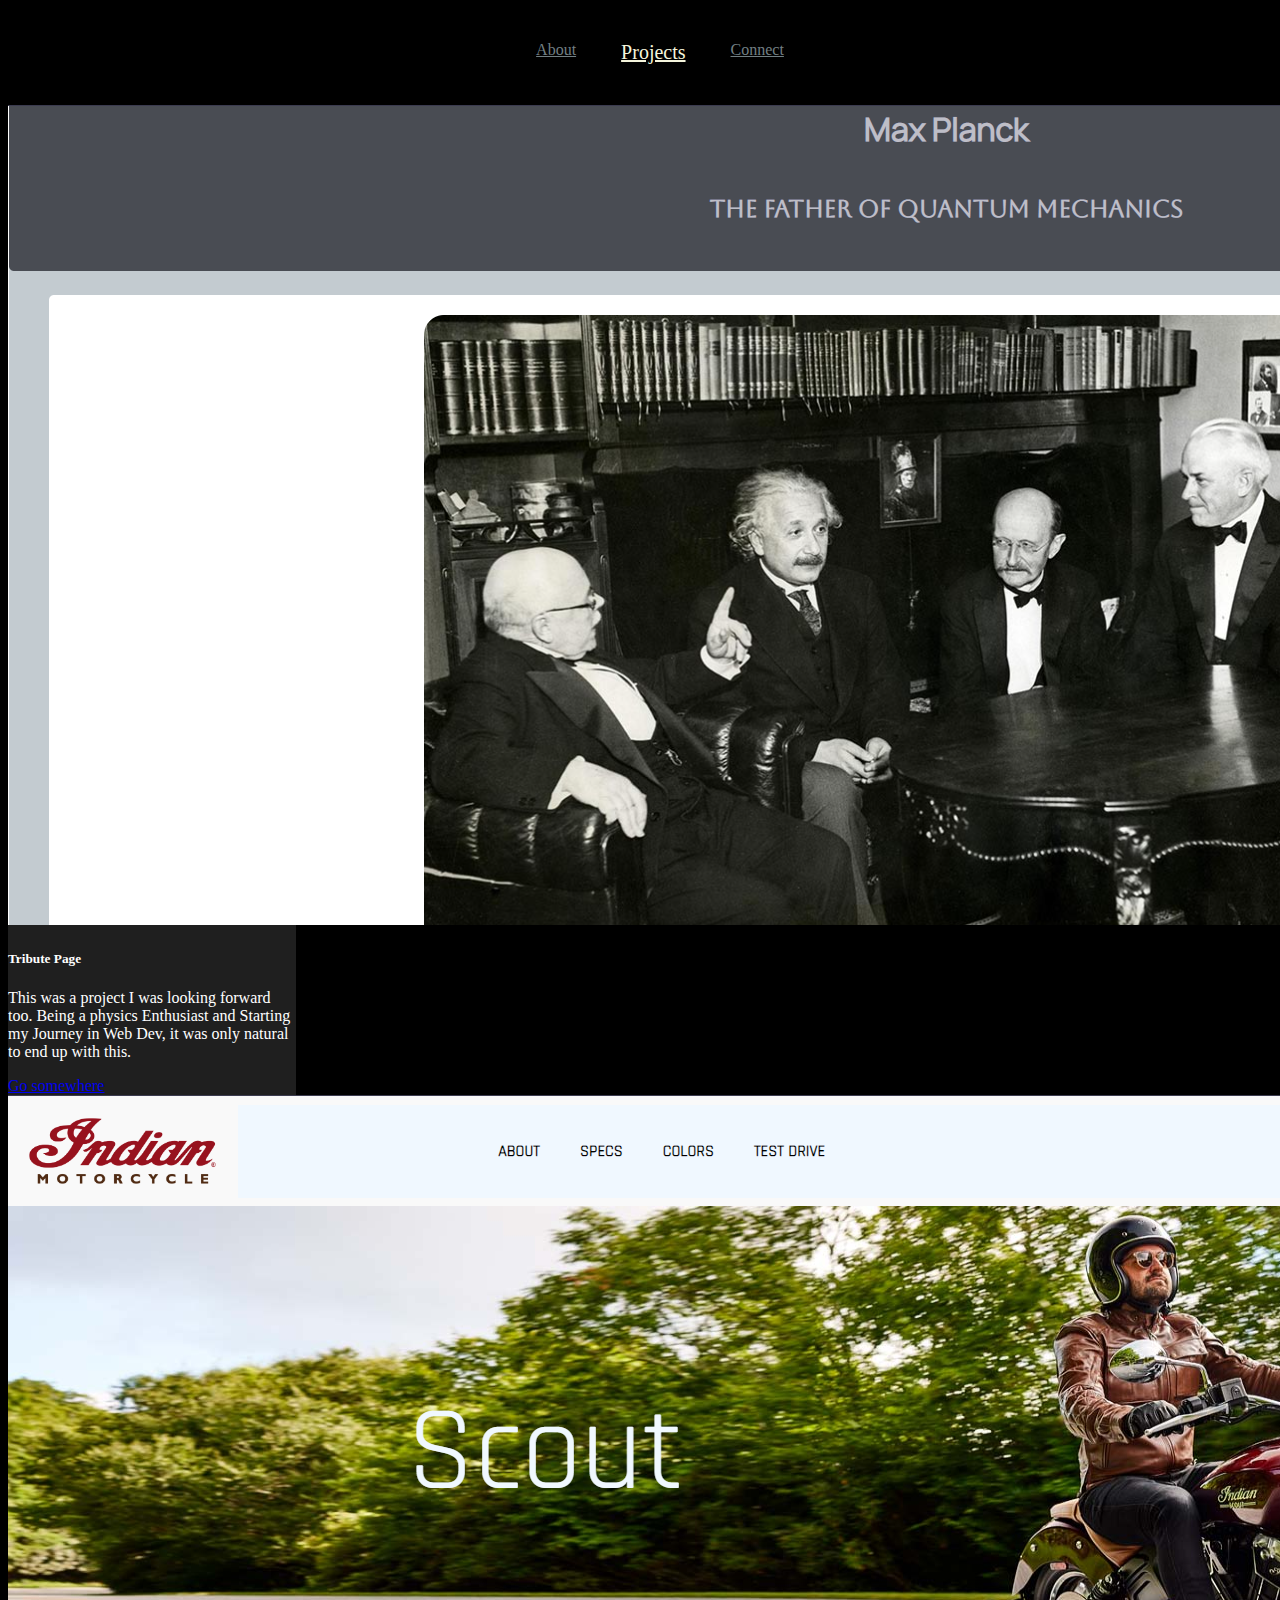
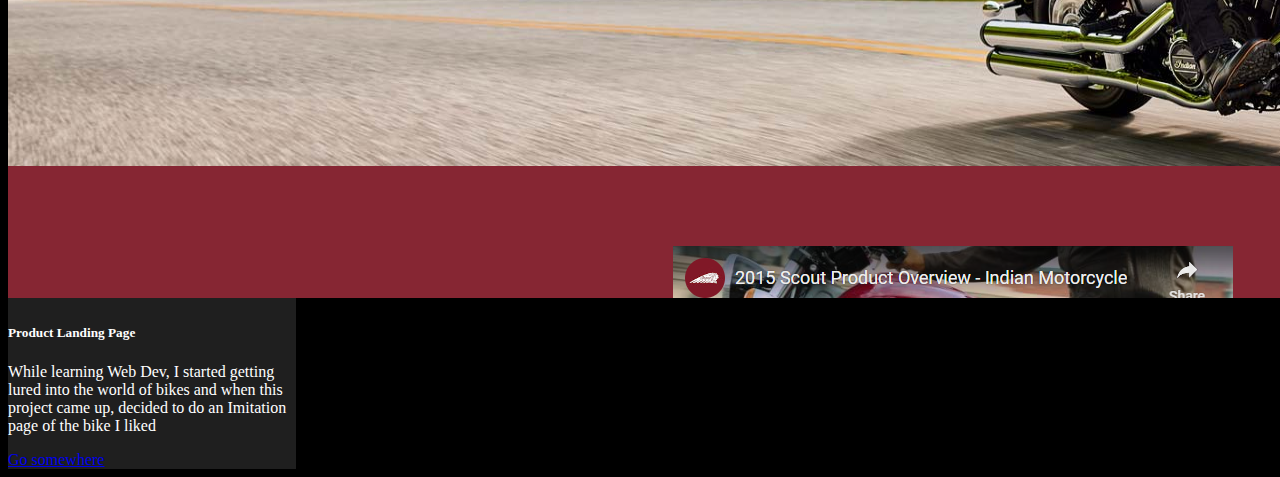
<file: index.html>
<!doctype html>
<html lang="en">

<head>
  <meta charset="utf-8">
  <meta name="viewport" content="width=device-width, initial-scale=1">
  <title>Bootstrap demo</title>
  <link href="https://cdn.jsdelivr.net/npm/bootstrap@5.2.3/dist/css/bootstrap.min.css" rel="stylesheet"
    integrity="sha384-rbsA2VBKQhggwzxH7pPCaAqO46MgnOM80zW1RWuH61DGLwZJEdK2Kadq2F9CUG65" crossorigin="anonymous">
  <link rel="stylesheet" href="/styles.css">
</head>

<body>
  <div class="container">
    <ul class="nav-list">
      <li class="nav-items"><a href="/about.html" class="nav-link navbar-brand">About</a></li>
      <li class="nav-items nav-items-active"><a href="/index.html" class="nav-link navbar-brand active-link">Projects</a></li>
      <li class="nav-items"><a href="/contact.html" class="nav-link navbar-brand">Connect</a></li>
    </ul>
  </div>
  <div class="card-container">
    <div class="card project-card" style="width: 18rem;">
      <img src="Max-planck.png" class="card-img-top" alt="...">
      <div class="card-body">
        <h5 class="card-title">Tribute Page</h5>
        <p class="card-text">This was a project I was looking forward too. Being a physics Enthusiast and Starting my Journey in Web Dev, it was only natural to end up with this.</p>
        <a href="#" class="btn btn-primary">Go somewhere</a>
      </div>
    </div>
    <div class="card  project-card" style="width: 18rem;">
      <img src="product-page-imitaion.png" class="card-img-top" alt="...">
      <div class="card-body">
        <h5 class="card-title">Product Landing Page</h5>
        <p class="card-text">While learning Web Dev, I started getting lured into the world of bikes and when this project came up, decided to do an Imitation page of the bike I liked</p>
        <a href="#" class="btn btn-primary">Go somewhere</a>
      </div>
    </div>
  </div>
  
<script src="htps://cdn.jsdelivr.net/npm/bootstrap@5.2.3/dist/js/bootstrap.bundle.min.js"
    integrity="sha384-kenU1KFdBIe4zVF0s0G1M5b4hcpxyD9F7jL+jjXkk+Q2h455rYXK/7HAuoJl+0I4"
    crossorigin="anonymous"></script>
</body>

</html>
</file>
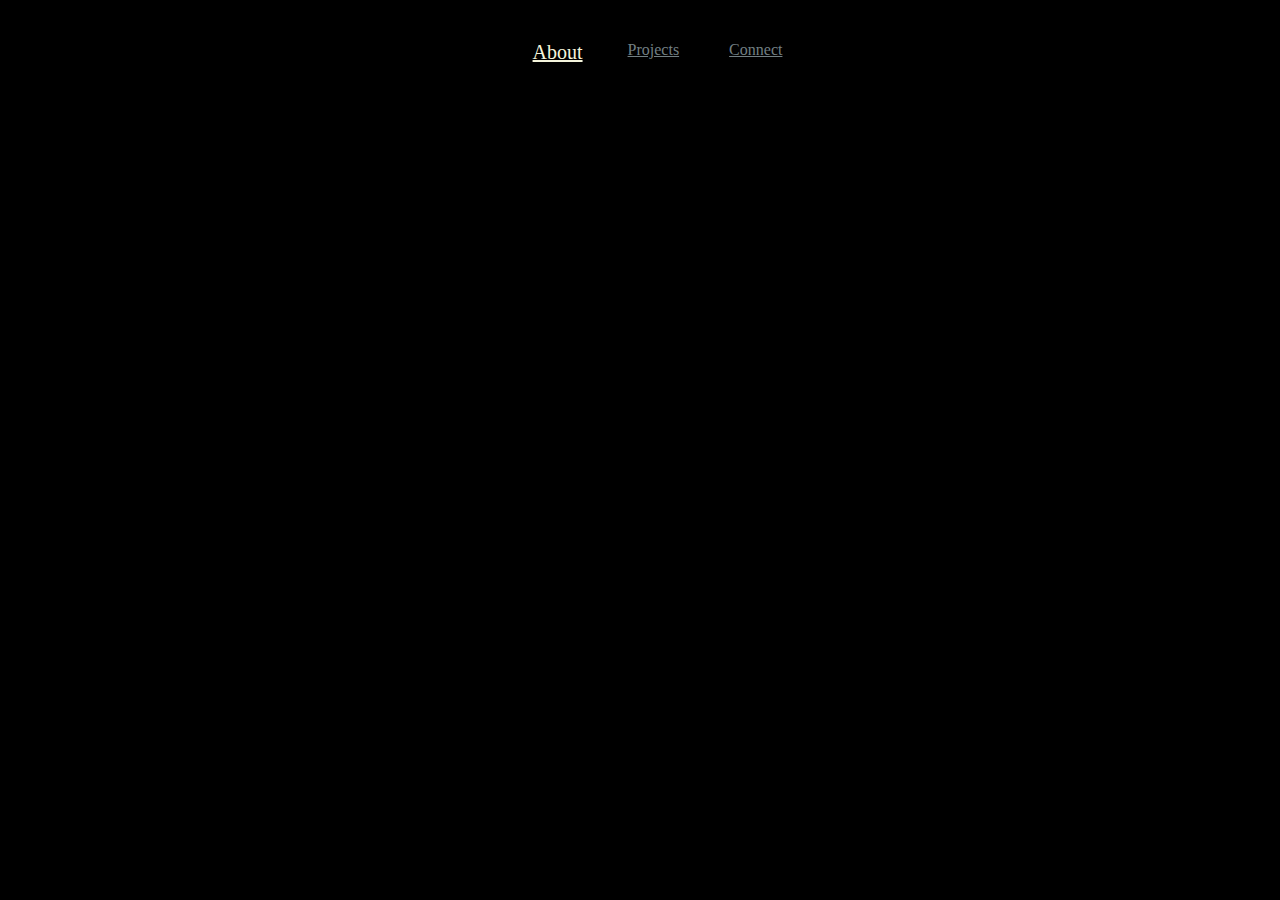
<file: about.html>
<!doctype html>
<html lang="en">

<head>
    <meta charset="utf-8">
    <meta name="viewport" content="width=device-width, initial-scale=1">
    <title>Bootstrap demo</title>
    <link href="https://cdn.jsdelivr.net/npm/bootstrap@5.2.3/dist/css/bootstrap.min.css" rel="stylesheet"
        integrity="sha384-rbsA2VBKQhggwzxH7pPCaAqO46MgnOM80zW1RWuH61DGLwZJEdK2Kadq2F9CUG65" crossorigin="anonymous">
    <link rel="stylesheet" href="/styles.css">
</head>

<body>
    <div class="container">
        <ul class="nav-list">
            <li class="nav-items nav-items-active"><a href="/about.html" class="nav-link navbar-brand active-link">About</a></li>
            <li class="nav-items"><a href="/index.html" class="nav-link navbar-brand">Projects</a></li>
            <li class="nav-items"><a href="/contact.html" class="nav-link navbar-brand">Connect</a></li>
        </ul>
    </div>
    <article class="about-me">
        <div>
            <p>Lorem ipsum dolor sit amet consectetur adipisicing elit. Porro, voluptatem accusantium nulla quos deleniti maiores repellat ab quaerat beatae expedita veritatis, in reprehenderit, quae officia nostrum accusamus dolore quod ad.</p>
        </div>
    </article>


    <script src="https://cdn.jsdelivr.net/npm/bootstrap@5.2.3/dist/js/bootstrap.bundle.min.js"
        integrity="sha384-kenU1KFdBIe4zVF0s0G1M5b4hcpxyD9F7jL+jjXkk+Q2h455rYXK/7HAuoJl+0I4"
        crossorigin="anonymous"></script>
</body>

</html>


border border-white
</file>
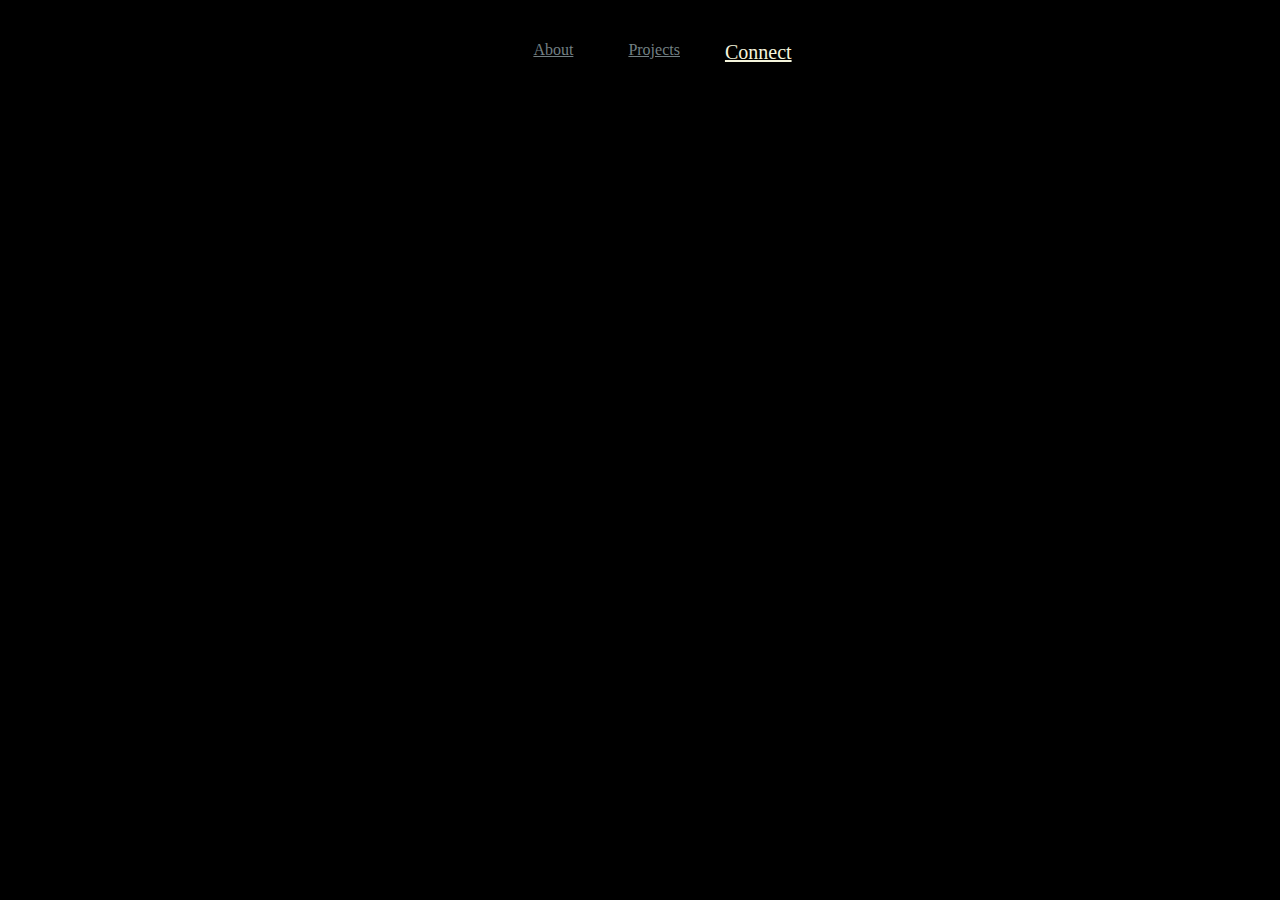
<file: contact.html>
<!doctype html>
<html lang="en">

<head>
    <meta charset="utf-8">
    <meta name="viewport" content="width=device-width, initial-scale=1">
    <title>Bootstrap demo</title>
    <link href="https://cdn.jsdelivr.net/npm/bootstrap@5.2.3/dist/css/bootstrap.min.css" rel="stylesheet"
        integrity="sha384-rbsA2VBKQhggwzxH7pPCaAqO46MgnOM80zW1RWuH61DGLwZJEdK2Kadq2F9CUG65" crossorigin="anonymous">
    <link rel="stylesheet" href="/styles.css">
</head>

<body>
    <div class="container">
        <ul class="nav-list">
            <li class="nav-items"><a href="/about.html" class="nav-link navbar-brand">About</a></li>
            <li class="nav-items"><a href="/index.html" class="nav-link navbar-brand" style="margin-left:5px;">Projects</a></li>
            <li class="nav-items nav-items-active"><a href="/contact.html" class="nav-link navbar-brand active-link">Connect</a></li>
        </ul>
    </div>
    <article class="about-me">
        <div>
            <p>Lorem ipsum dolor sit amet consectetur adipisicing elit. Porro, voluptatem accusantium nulla quos deleniti maiores repellat ab quaerat beatae expedita veritatis, in reprehenderit, quae officia nostrum accusamus dolore quod ad.</p>
        </div>
    </article>
    <article class="about-me">
        <div>
            <p>Lorem ipsum dolor sit amet consectetur adipisicing elit. Porro, voluptatem accusantium nulla quos deleniti maiores repellat ab quaerat beatae expedita veritatis, in reprehenderit, quae officia nostrum accusamus dolore quod ad.</p>
        </div>
    </article>


    <script src="https://cdn.jsdelivr.net/npm/bootstrap@5.2.3/dist/js/bootstrap.bundle.min.js"
        integrity="sha384-kenU1KFdBIe4zVF0s0G1M5b4hcpxyD9F7jL+jjXkk+Q2h455rYXK/7HAuoJl+0I4"
        crossorigin="anonymous"></script>
</body>

</html>

 border border-white
</file>
<file: styles.css>
body{
    background-color: black;
}
.nav-link:hover{
color: greenyellow;
}
.nav-link{
    color:rgb(114, 127, 131)
}
.navbar-brand{
    margin-top: 10px;
}
.nav-list{
    text-decoration: none;
    list-style-type: none;
    display: flex;
    justify-content: center;
}
.nav-items{
    margin:25px;
}
.nav-items-active{
    margin:25px 20px;
}
.active-link{
    color:beige;
    font-size: 20px;
    margin-top:6px;
}
.project-card{
    background-color: rgb(31, 31, 31);
}
.card-text{
    color:white;
}
.card-title{
    color:white;
}
</file>
